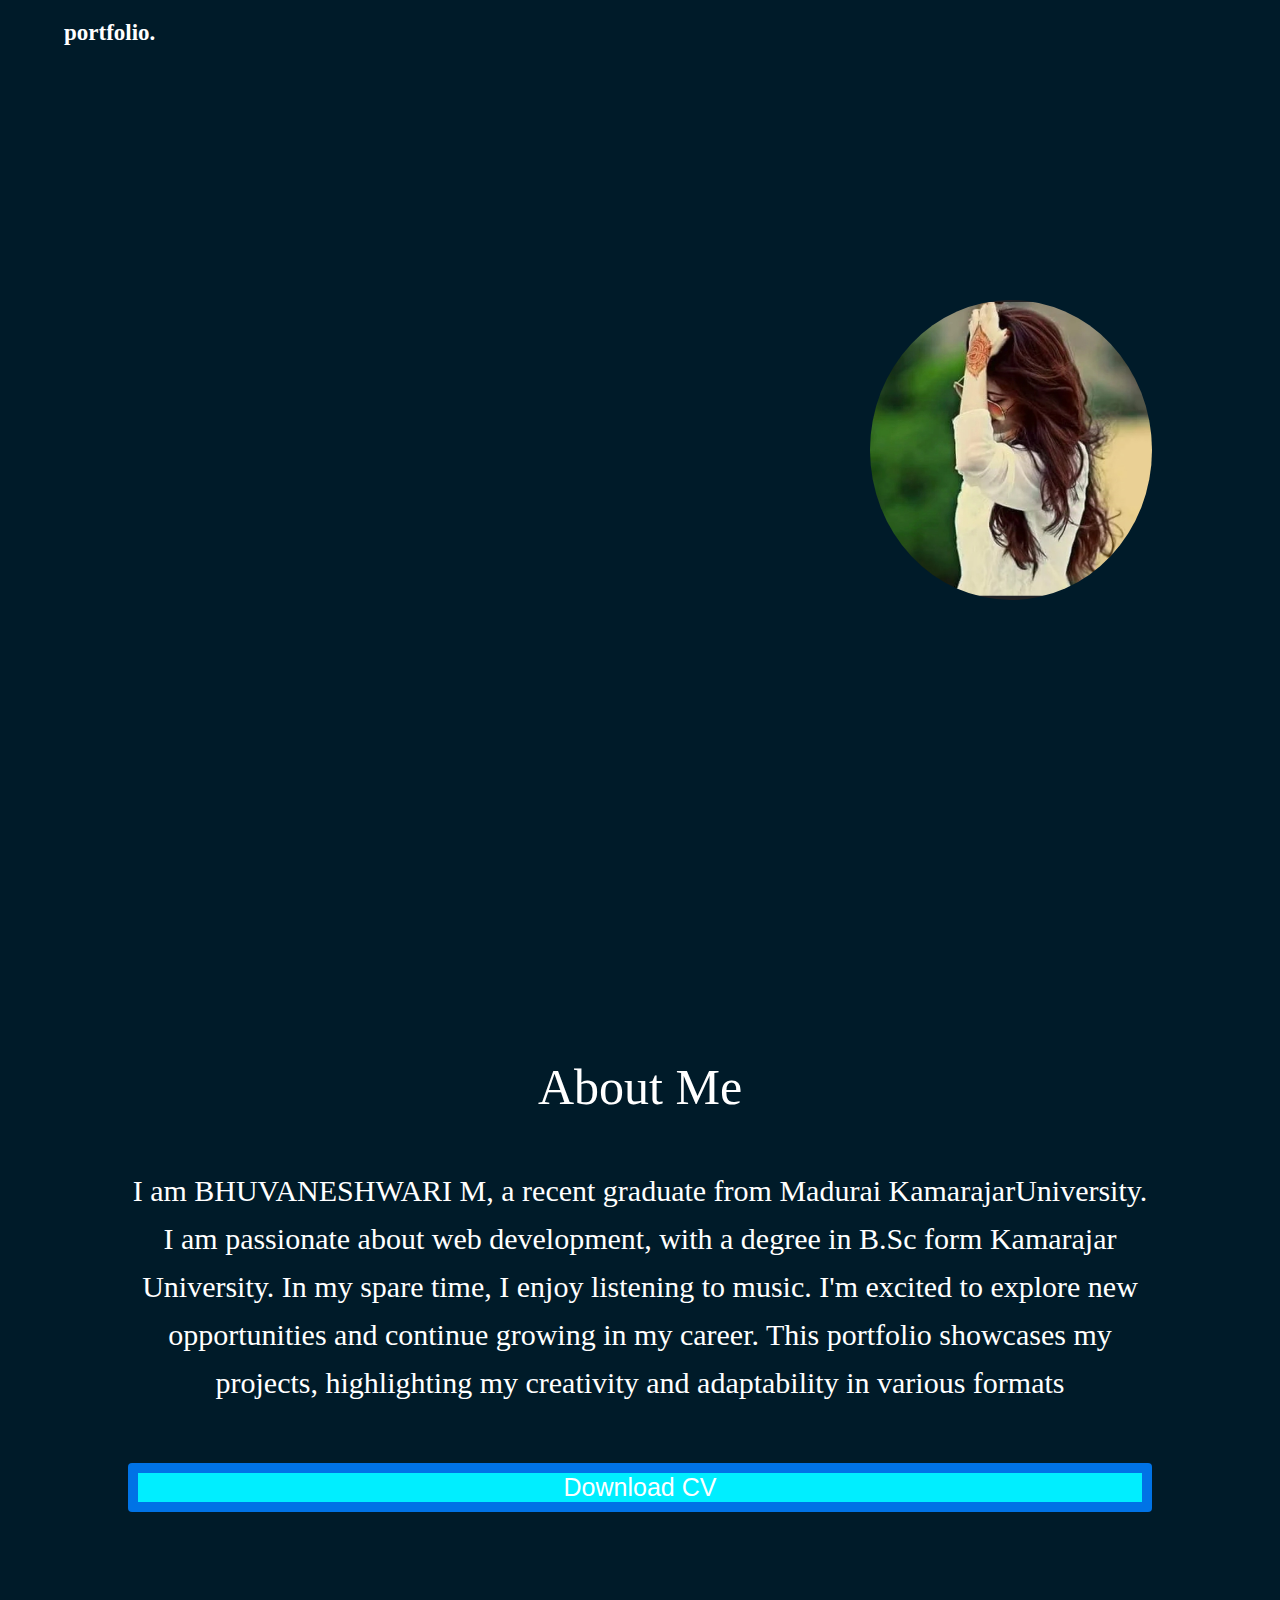
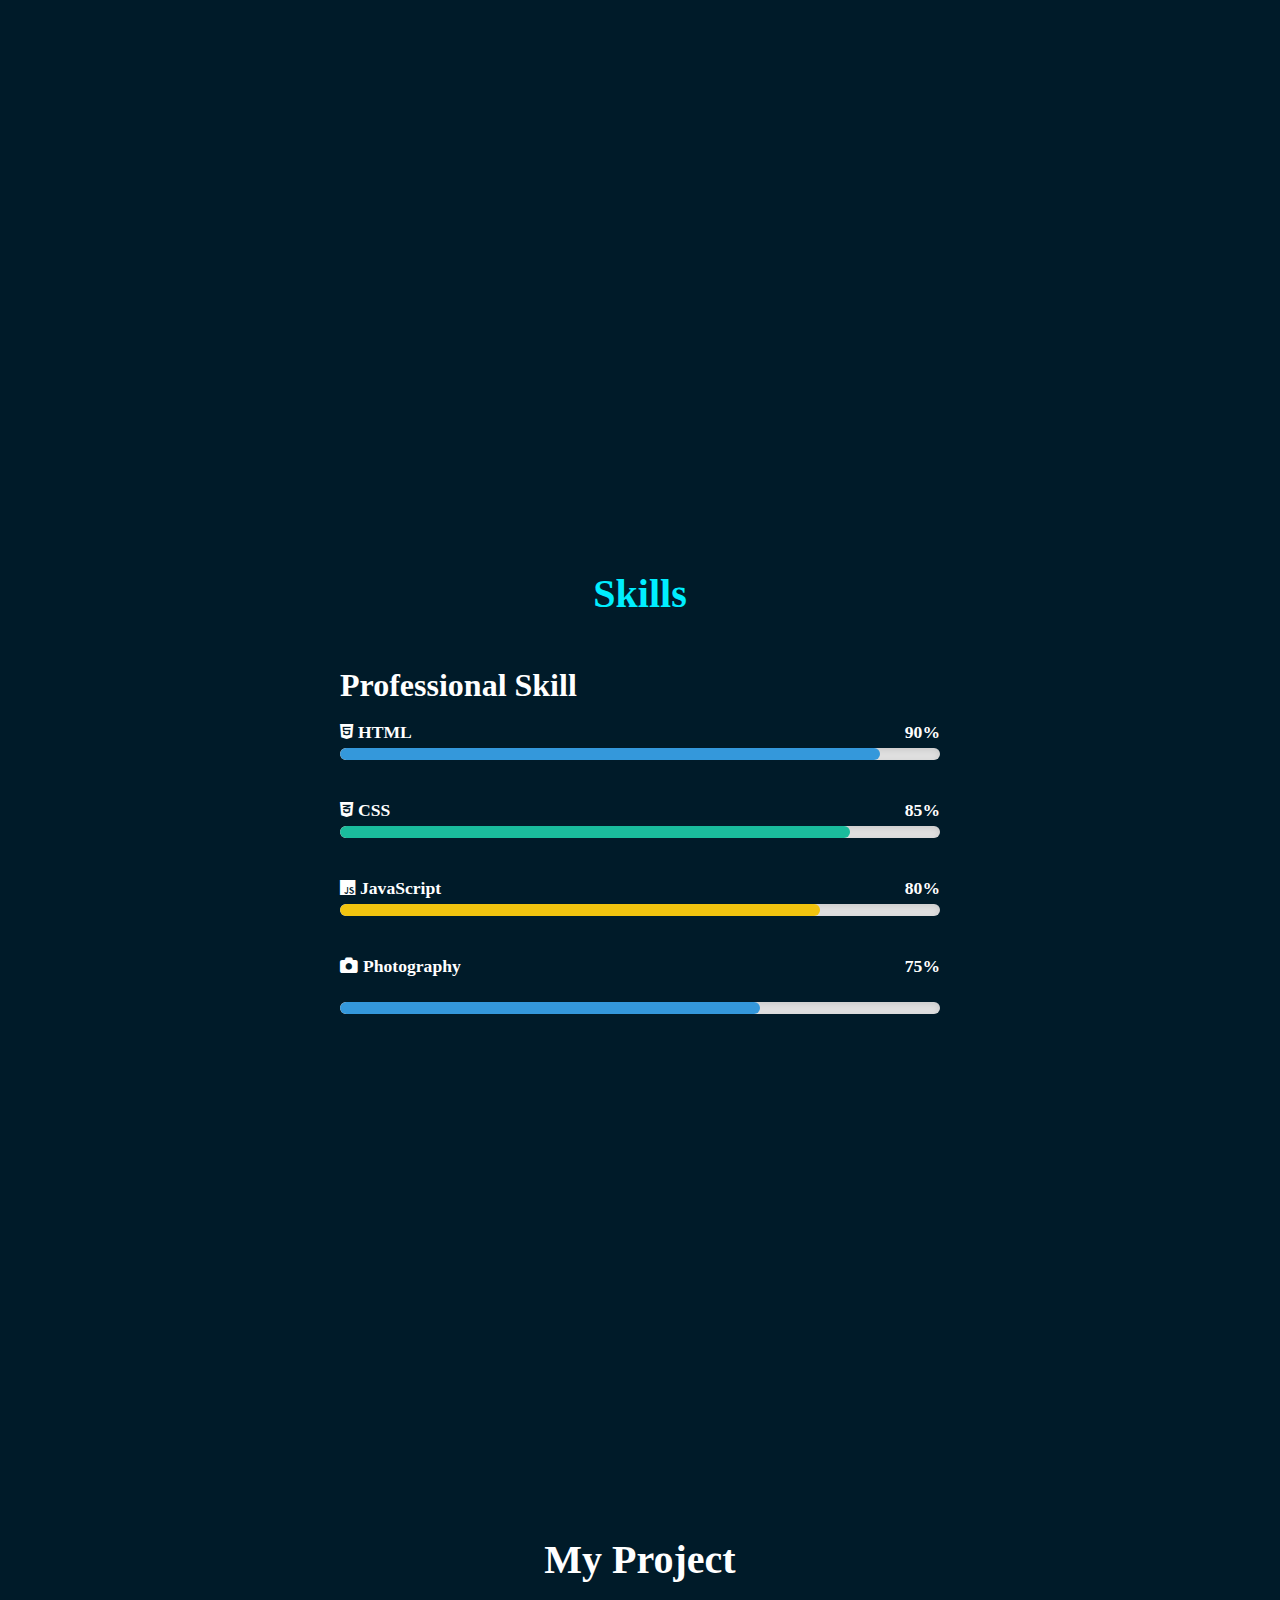
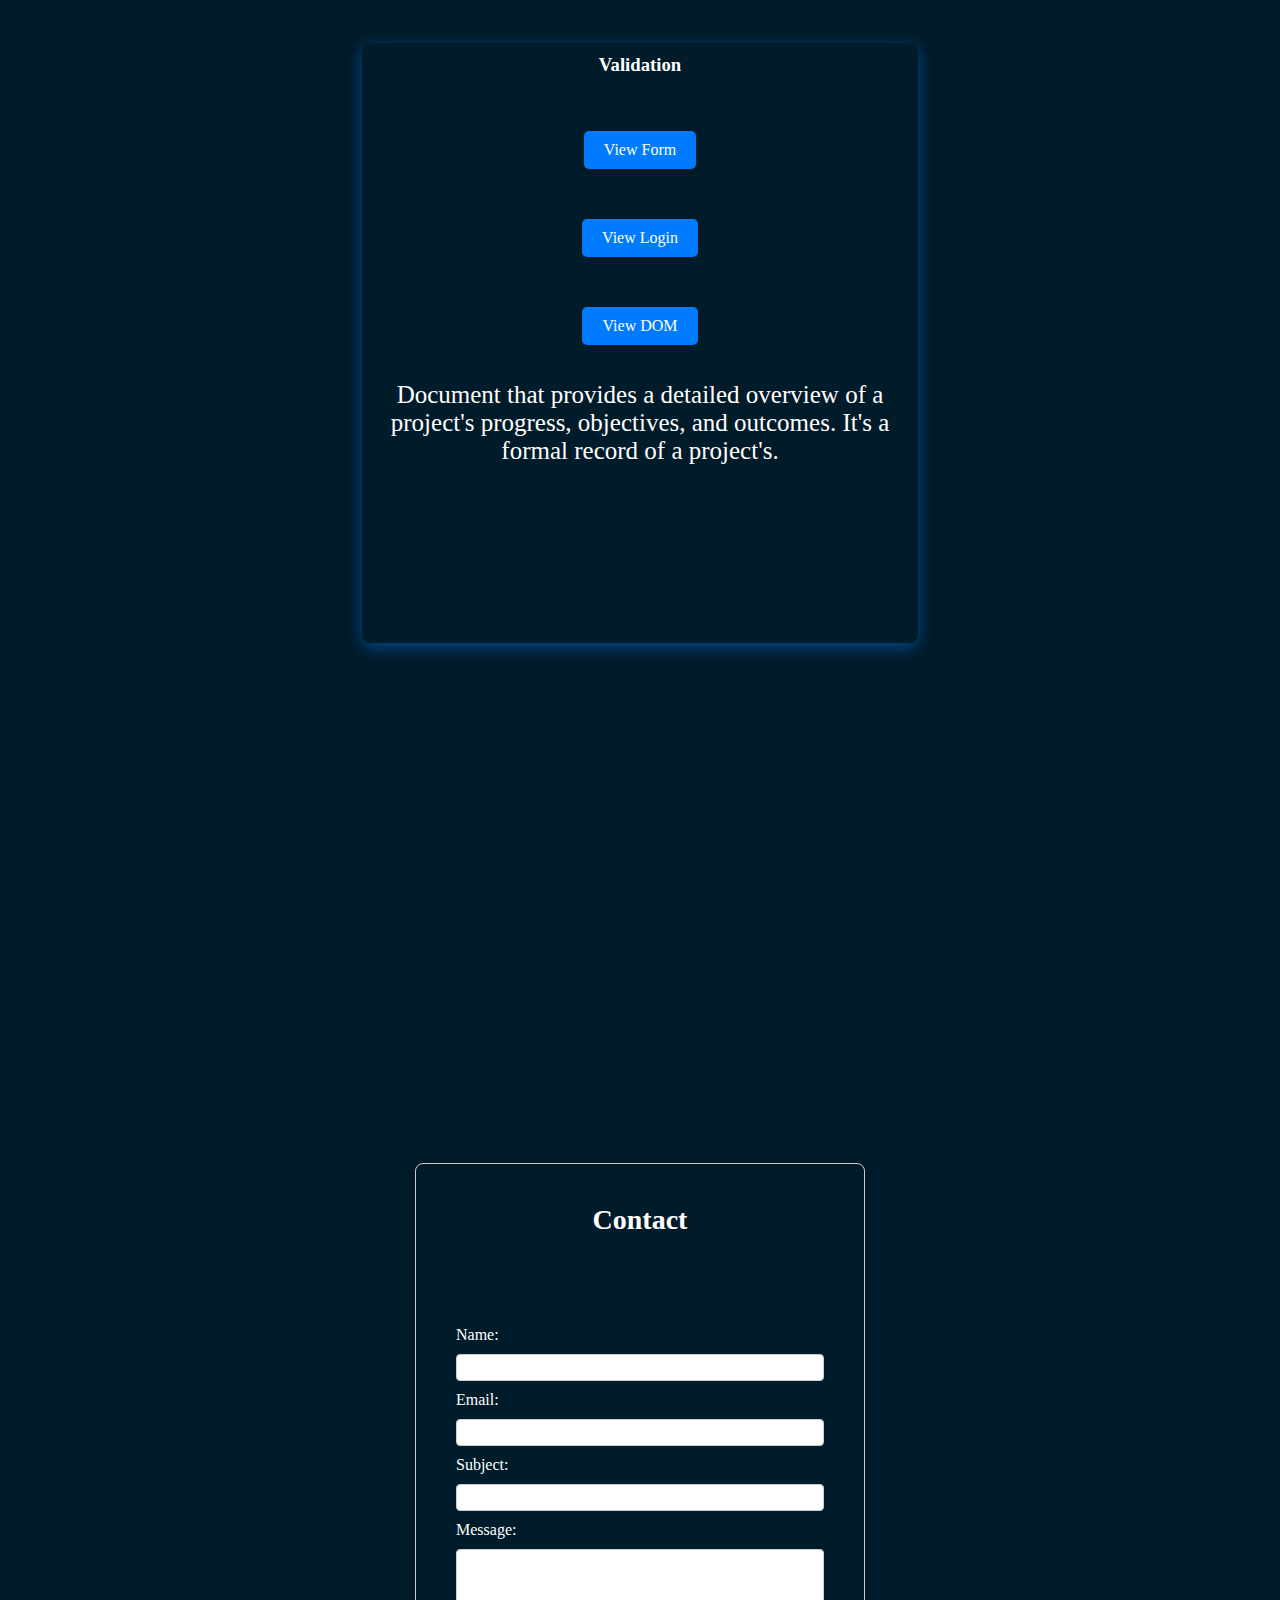
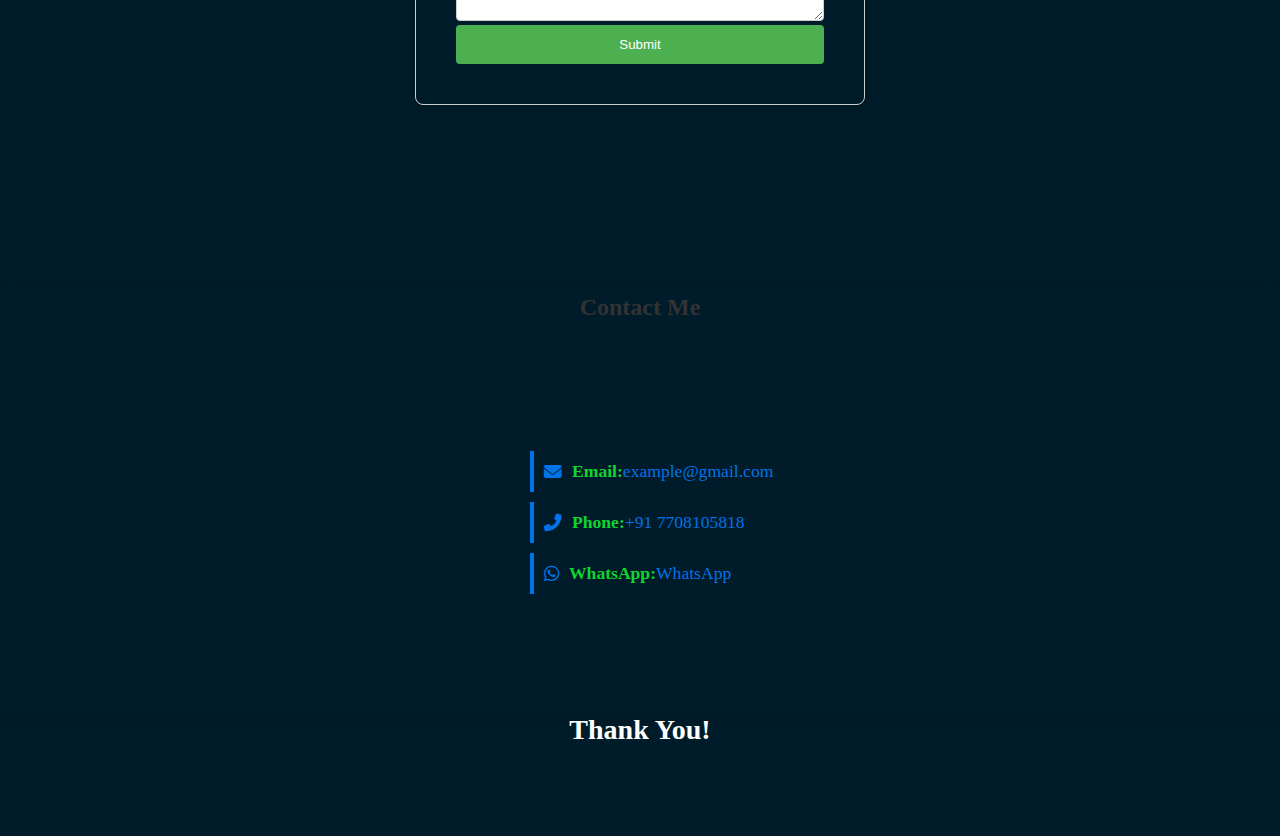
<file: index.html>
<!DOCTYPE html>
<html lang="en">
<head>
    <meta charset="UTF-8">
    <meta name="viewport" content="width=device-width, initial-scale=1.0">
    <link rel="stylesheet" href="style.css">
    <title>Responsive Menu</title>
    
</head>
<body>
    
    <div class="header">
        <div class="logo">portfolio.</div>
        <div class="toggle-button" onclick="toggleMenu()">&#9776;</div>
        <div class="navbar mobile-menu">
            <a href="#home">Home</a>
            <a href="#about">About</a>
            <a href="#skills">Skills</a>
            <a href="#project">Projects</a>
            <a href="#contact">Contact</a>
        </div>
    </div>
    
    

    <script>
        function toggleMenu() {
            const navbar = document.querySelector('.navbar');
            navbar.classList.toggle('active'); // Toggle the active class
        }
           
    </script>



    
    <div class="container" id="home">
        <div class="home-content">
            <div class="text-content">
                <h3 class="part-1">Hello, Myself</h3>
                <h1 class="part-2">BHUVANA</h1>
                <h3>And I'm a <span>Web Developer</span></h3>
                <p>Welcome to my digital home. I hope that you'll like this portfolio.</p>
                <div class="social-media">
                    <a href="https://www.instagram.com/login" target="_blank">
                        <i class="uil uil-instagram" style="--i:7"></i>
                    </a>
                    <a href="https://twitter.com/loginpage" target="_blank">
                        <i class="uil uil-twitter" style="--i:8"></i>
                    </a>
                    <a href="https://www.linkedin.com/in/bhuvana m" target="_blank">
                        <i class="uil uil-linkedin" style="--i:9"></i>
                    </a>
                    <a href="https://github.com/Bhuvana3012" target="_blank">
                        <i class="uil uil-github-alt" style="--i:10"></i>
                    </a>
                </div>
            </div>
            <img src="12.jpg" class="circle-image" alt="Description of image">
        </div>
    </div>
    
     <section class="about-container" id="about">
        <div class="heading">About <span>Me</span></div><br><br>
        <p class="aligned-text">
            I am BHUVANESHWARI M, a recent graduate from Madurai KamarajarUniversity.
             I am passionate  about web development, with a degree in B.Sc form
             Kamarajar University. In my spare time, I enjoy listening to music.
            I'm excited to explore new opportunities and continue growing in my career.
            This portfolio showcases my projects, highlighting my creativity and adaptability in various formats
        </p><br><br>
        
        <button class="button"><a href="resume.html.pdf">Download CV</a></button>
    
    </section>

    
<section id="skills" class="skills-section">
    <div class="heading">Skills</div>
    <h1 align-item=center>Professional Skill</h1><br>
    
    <div class="skills-list">
        <div class="skill-item">
            <div class="skill-info">
                <span><i class="fab fa-html5" style="margin-right: 5px;"></i>HTML</span>
                <span>90%</span>
            </div>
            <div class="skill-bar">
                <div class="skill-progress" style="width: 90%;"></div>
            </div>
        </div>
        <div class="skill-item">
            <div class="skill-info">
                <span><i class="fab fa-css3-alt" style="margin-right: 5px;"></i>CSS</span>
                <span>85%</span>
            </div>
            <div class="skill-bar">
                <div class="skill-progress" style="width: 85%;"></div>
            </div>
        </div>
        <div class="skill-item">
            <div class="skill-info">
                <span><i class="fab fa-js" style="margin-right: 5px;"></i>JavaScript</span>
                <span>80%</span>
            </div>
            <div class="skill-bar">
                <div class="skill-progress" style="width: 80%;"></div>
            </div>
        </div>
        <div class="skill-item">
            <div class="skill-info">
                <span><i class="fas fa-camera" style="margin-right: 5px;"></i>Photography</span>
                <span>75%</span>
            </div>
           
        </div>
    </div>
    
        
            </div>
            <div class="skill-bar">
                <div class="skill-progress" style="width: 70%;"></div>
            </div><br><br>
            <div class="animated-paragraph">
                <p>Strong leadership and effective communication skills. Adept at fostering teamwork and collaboration among diverse groups, 
                   while demonstrating problem-solving abilities in fast-paced environments. 
                   Proven track record of adapting to changing priorities and driving successful outcomes.</p>
            </div>
        </div>    
    </div>
</section>
<section class="project" id="project"></section>
    <h2 class="heading">My <span>Project</span></h2>
    <div class="project-container">
        <div class="project-box">
        
        <h3>Validation</h3>
            
         <a href="1.html">View Form</a>
<br>
         <a href="information.html">View Login</a><br>
         <a href="dom.html">View DOM</a>
<br><br><br>  <p>Document that provides a detailed overview of a project's progress, objectives, and outcomes. It's a formal record of a project's.</p>
    
        </div>
    </div>
</section>
<section class="contact" id="contact"></section>
<div class="container">
    <form id="contact">
        <h2>Contact</h2>
        
        <label for="name">Name:</label>
        <input type="text" id="name" name="name" required>
        
        <label for="email">Email:</label>
        <input type="email" id="email" name="email" required>
        
        <label for="subject">Subject:</label>
        <input type="text" id="subject" name="subject" required>
        
        <label for="message">Message:</label>
        <textarea id="message" name="message" rows="4" required></textarea>
        
        <button type="submit">Submit</button>
    </form>
</div>
</section>
<script> 
  document.getElementById("contactForm").addEventListener("submit", function(event){
     event.preventDefault(); // Prevent form submission

     let name = document.getElementById("name").value.trim();
     let email = document.getElementById("email").value.trim();
     let subject = document.getElementById("subject").value.trim();
     let message = document.getElementById("message").value.trim();

     // Validate if fields are empty
     if (name === "" || email === "" || subject === "" || message === "") {
         alert("All fields are required.");
         return false;
     }

     // Validate email format
     if (!validateEmail(email)) {
         alert("Please enter a valid email address.");
         return false;
     }

     // All validations passed
     alert("Send Successfully!");
  });

  function validateEmail(email) {
     // Simple email regex validation
     const re = /^[^\s@]+@[^\s@]+\.[^\s@]+$/;
     return re.test(String(email).toLowerCase());
  }
</script>


 <link rel="stylesheet" href="https://cdnjs.cloudflare.com/ajax/libs/font-awesome/6.0.0-beta3/css/all.min.css">

        <div class="contact-info" data-aos="fade-up">
    <h3>Contact Me</h3>
    <ul>
        <li>
            <i class="fas fa-envelope"></i>
            <strong>Email:</strong>
            <a href="mailto:example@gmail.com">example@gmail.com</a>
        </li>
        <li>
            <i class="fas fa-phone-alt"></i>
            <strong>Phone:</strong>
            <a href="tel:+1234567890">+91 7708105818</a>
        </li>
        <li>
            <i class="fab fa-whatsapp"></i>
            <strong>WhatsApp:</strong>
            <a href="https://wa.me/qr/J7EL2WR2YGL6P1" target="_blank"> WhatsApp</a>
        </li>
        
    </ul>
</div>

    </div>
</section>
<div class="thank-you-container">
    <h2>Thank You!</h2>
</div>


</body>
</html>
</file>
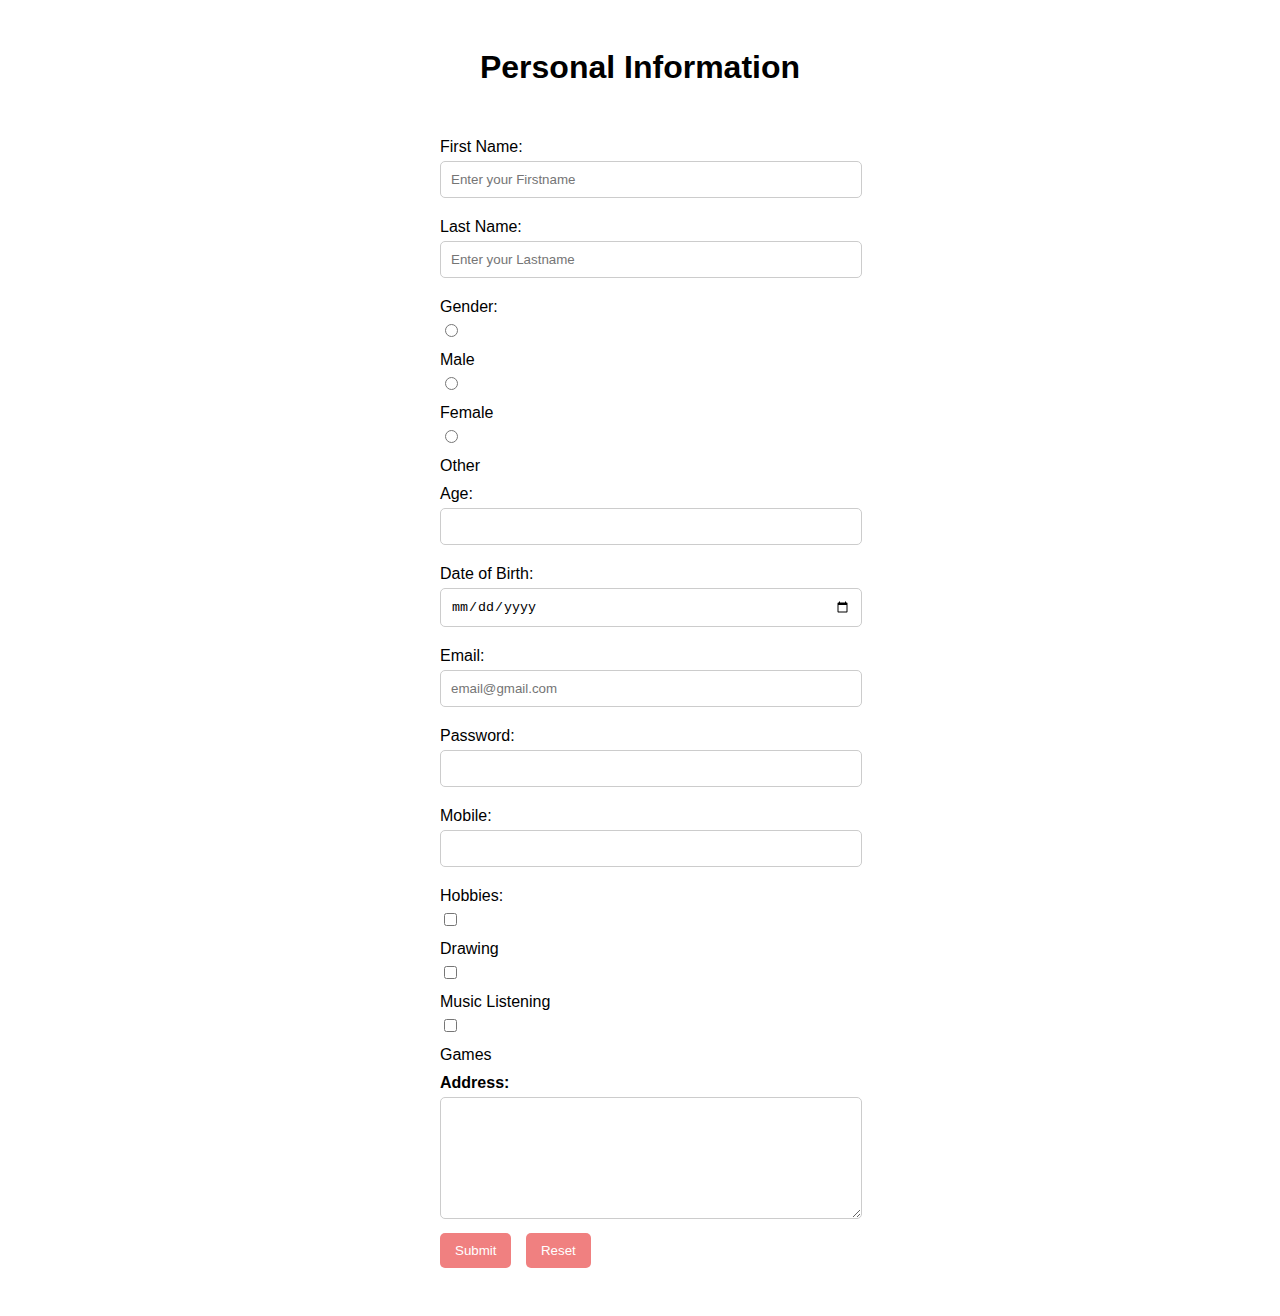
<file: 1.html>
<!DOCTYPE html>
<html lang="en">
<head>
    <meta charset="UTF-8">
    <meta name="viewport" content="width=device-width, initial-scale=1.0">
    <title>Simple Form</title>
    <style>
        body {
            background-: 1.jpg;
            font-family: Arial, sans-serif;
            padding: 20px;
        }
        h1 {
            text-align: center;
        }
        form {
            background-color: ;
            padding: 20px;
            border-radius: 10px;
            
            max-width: 400px;
            margin: auto;
        }
        label {
            display: block;
            margin: 10px 0 5px;
        }
        input[type="text"],
        input[type="email"],
        input[type="tel"],
        input[type="date"],
        textarea {
            width: 100%;
            padding: 10px;
            margin-bottom: 10px;
            border: 1px solid #ccc;
            border-radius: 5px;
        }
        .gender,hobbies{
             margin: 10px 0;
        }
        
        input[type="button"] {
            background-color: lightcoral;
            color: white;
            border: none;
            padding: 10px 15px;
            border-radius: 5px;
            cursor: pointer;
            margin-right: 10px;
        }
        input[type="button"]:hover {
            background-color: crimson;
        }
        textarea {
            height: 100px;
        }
    </style>
</head>
<body>
    <h1>Personal Information</h1>
    <form>
        <label for="fname">First Name:</label>
        <input type="text" placeholder="Enter your Firstname" id="fname" name="fname" required/>

        <label for="Lname">Last Name:</label>
        <input type="text" placeholder="Enter your Lastname" id="Lname" name="Lname" required/>

        <label for="gender">Gender:</label>
        <input type="radio" id="male" name="gender" value="male">
        <label for="male">Male</label>
        <input type="radio" id="female" name="gender" value="female">
        <label for="female">Female</label>
        <input type="radio" id="other" name="gender" value="other">
        <label for="other">Other</label>

        <label for="Age">Age:</label>
        <input type="text" id="Age" name="Age" required/>

        <label for="DOB">Date of Birth:</label>
        <input type="date" id="DOB" name="DOB" required/>

        <label for="email">Email:</label>
        <input type="email" placeholder="email@gmail.com" id="email" name="email" required/>

        <label for="password">Password:</label>
        <input type="text" id="password" name="password" required/>

        <label for="phone">Mobile:</label>
        <input type="tel" id="phone" name="phone" required/>

        <label for="hobbies">Hobbies:</label>
        <input type="checkbox" id="drawing" name="hobbies" value="drawing" />
        <label for="drawing">Drawing</label>
        <input type="checkbox" id="music" name="hobbies" value="music"/>
        <label for="music">Music Listening</label>
        <input type="checkbox" id="games" name="hobbies" value="games" />
        <label for="games">Games</label>

        <label for="address"><strong>Address:</strong></label>
        <textarea name="address" id="address"></textarea>

        <input type="button" value="Submit" />
        <input type="button" value="Reset" />
    </form>
</body>
</html>
</file>
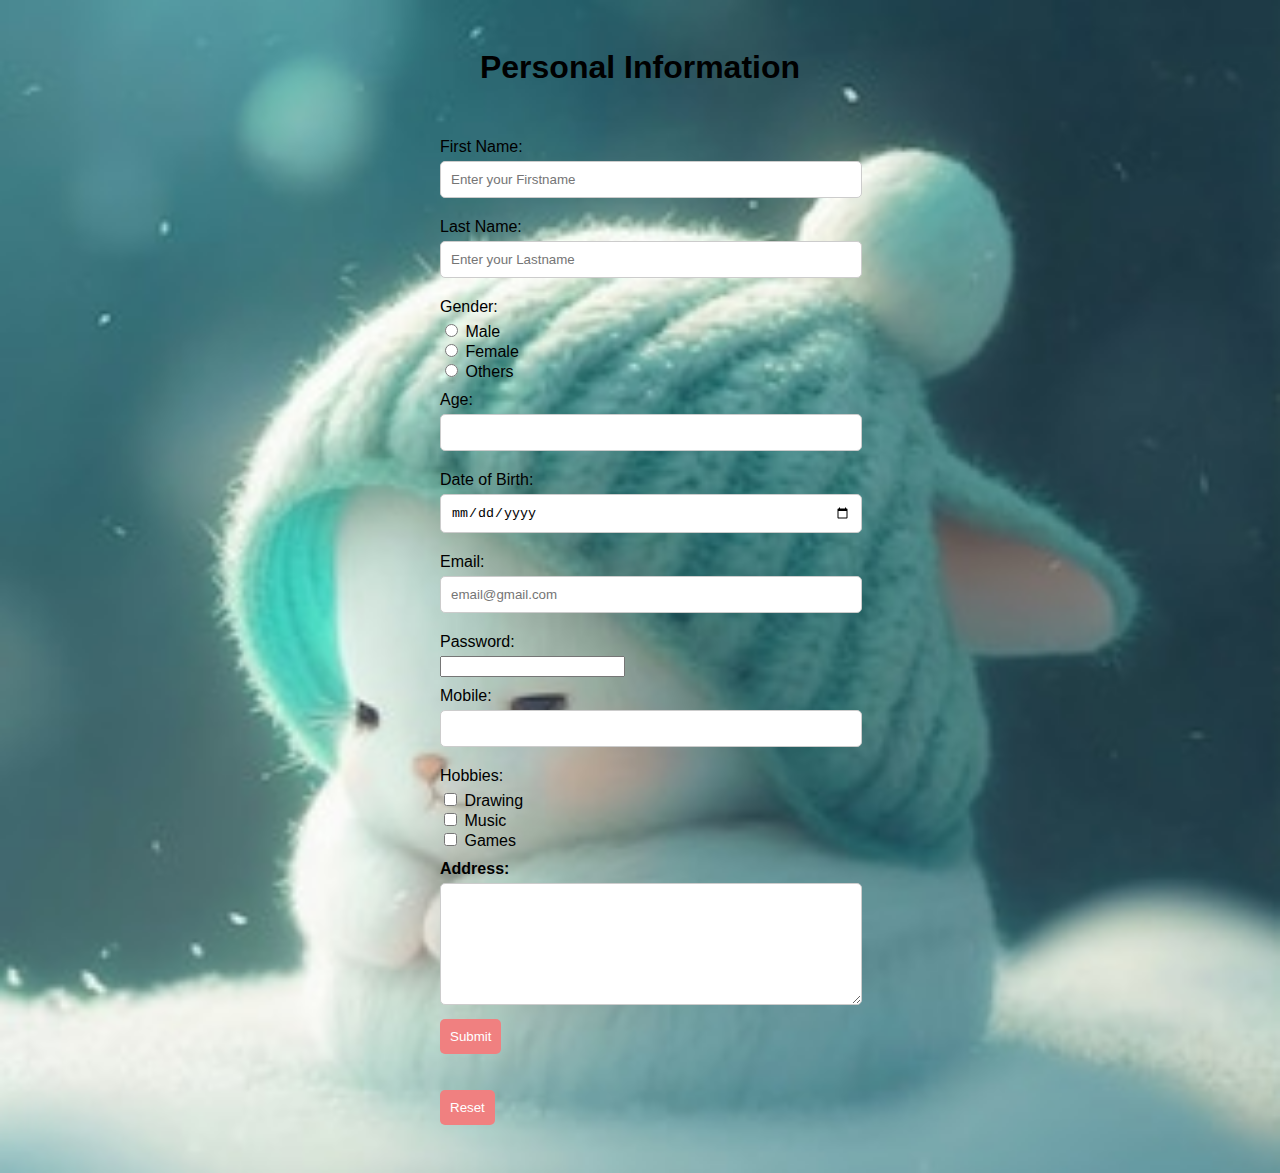
<file: dom.html>
<!DOCTYPE html>
<html lang="en">
<head>
    <meta charset="UTF-8">
    <meta name="viewport" content="width=device-width, initial-scale=1.0">
    <title>Form with Individual Field Alerts</title>
    <style>
        body {
            font-family: Arial, sans-serif;
            padding: 20px;
            background-image: url(1.jpg);
            background-size: cover;
        }
        h1 {
            text-align: center;
        }
        form {
            padding: 20px;
            border-radius: 10px;
            max-width: 400px;
            margin: auto;
        }
        label {
            display: block;
            margin: 10px 0 5px;
        }
        input[type="text"],
        input[type="email"],
        input[type="tel"],
        input[type="date"],
        textarea {
            width: 100%;
            padding: 10px;
            margin-bottom: 10px;
            border: 1px solid #ccc;
            border-radius: 5px;
        }
        .gender, .hobbies {
            margin: 10px 0;
        }
        input[type="button"] {
            background-color: lightcoral;
            color: white;
            border: none;
            padding: 10px 10px;
            border-radius: 5px;
            cursor: pointer;
            margin-right: 10px;
        }
        input[type="button"]:hover {
            background-color: crimson;
        }
        textarea {
            height: 100px;
        }
        .error {
            color: red;
            font-size: 0.9em;
            margin-top: -8px;
            margin-bottom: 10px;
            display: none;
        }
    </style>
</head>
<body>
    <h1>Personal Information</h1>
    <form id="personalInfoForm">
        <label for="fname">First Name:</label>
        <input type="text" placeholder="Enter your Firstname" id="fname" name="fname" required/>
        <span id="fnameError" class="error">First name is required.</span>

        <label for="Lname">Last Name:</label>
        <input type="text" placeholder="Enter your Lastname" id="Lname" name="Lname" required/>
        <span id="lnameError" class="error">Last name is required.</span>

        <label for="gender">Gender:</label>
        <input type="radio" id="male" name="gender" value="male"> Male<br>
        <input type="radio" id="female" name="gender" value="female"> Female<br>
        <input type="radio" id="other" name="gender" value="other"> Others<br>
        <span id="genderError" class="error">Gender is required.</span>

        <label for="Age">Age:</label>
        <input type="text" id="Age" name="Age" required/>
        <span id="ageError" class="error">Age is required.</span>

        <label for="DOB">Date of Birth:</label>
        <input type="date" id="DOB" name="DOB" required/>
        <span id="dobError" class="error">Date of Birth is required.</span>

        <label for="email">Email:</label>
        <input type="email" placeholder="email@gmail.com" id="email" name="email" required/>
        <span id="emailError" class="error">Email is required.</span>

        <label for="password">Password:</label>
        <input type="password" id="password" name="password" required/>
        <span id="passwordError" class="error">Password is required.</span>

        <label for="phone">Mobile:</label>
        <input type="tel" id="phone" name="phone" required/>
        <span id="phoneError" class="error">Mobile number is required.</span>

        <label for="hobbies">Hobbies:</label>
        <input type="checkbox" id="drawing" name="hobbies" value="drawing" /> Drawing<br>
        <input type="checkbox" id="music" name="hobbies" value="music"/> Music<br>
        <input type="checkbox" id="games" name="hobbies" value="games" /> Games<br>

        <label for="address"><strong>Address:</strong></label>
        <textarea name="address" id="address"></textarea>
        <span id="addressError" class="error">Address is required.</span>

        <input type="button" value="Submit" id="submitBtn" /><br><br><br>
        <input type="button" value="Reset" id="resetBtn" />
    </form>

    <script>
        document.addEventListener('DOMContentLoaded', function () {
            const form = document.getElementById('personalInfoForm');
            const submitBtn = document.getElementById('submitBtn');

            submitBtn.addEventListener('click', function () {
                validateForm();
            });

            function validateForm() {
                let isValid = true;

                const fname = form.fname.value.trim();
                const lname = form.Lname.value.trim();
                const gender = form.querySelector('input[name="gender"]:checked');
                const age = form.Age.value.trim();
                const dob = form.DOB.value;
                const email = form.email.value.trim();
                const password = form.password.value.trim();
                const phone = form.phone.value.trim();
                const address = form.address.value.trim();

                // Reset all error messages
                document.querySelectorAll('.error').forEach(errorSpan => errorSpan.style.display = 'none');

                if (!fname) {
                    document.getElementById('fnameError').style.display = 'block';
                    isValid = false;
                }

                if (!lname) {
                    document.getElementById('lnameError').style.display = 'block';
                    isValid = false;
                }

                if (!gender) {
                    document.getElementById('genderError').style.display = 'block';
                    isValid = false;
                }

                if (!age) {
                    document.getElementById('ageError').style.display = 'block';
                    isValid = false;
                }

                if (!dob) {
                    document.getElementById('dobError').style.display = 'block';
                    isValid = false;
                }

                if (!email) {
                    document.getElementById('emailError').style.display = 'block';
                    isValid = false;
                }

                if (!password) {
                    document.getElementById('passwordError').style.display = 'block';
                    isValid = false;
                }

                if (!phone) {
                    document.getElementById('phoneError').style.display = 'block';
                    isValid = false;
                }

                if (!address) {
                    document.getElementById('addressError').style.display = 'block';
                    isValid = false;
                }

                if (isValid) {
                    alert("Form Submitted Successfully!");
                    console.log({
                        fname,
                        lname,
                        gender: gender ? gender.value : '',
                        age,
                        dob,
                        email,
                        password,
                        phone,
                        address
                    });
                }
            }
        });
    </script>
</body>
</html>
</file>
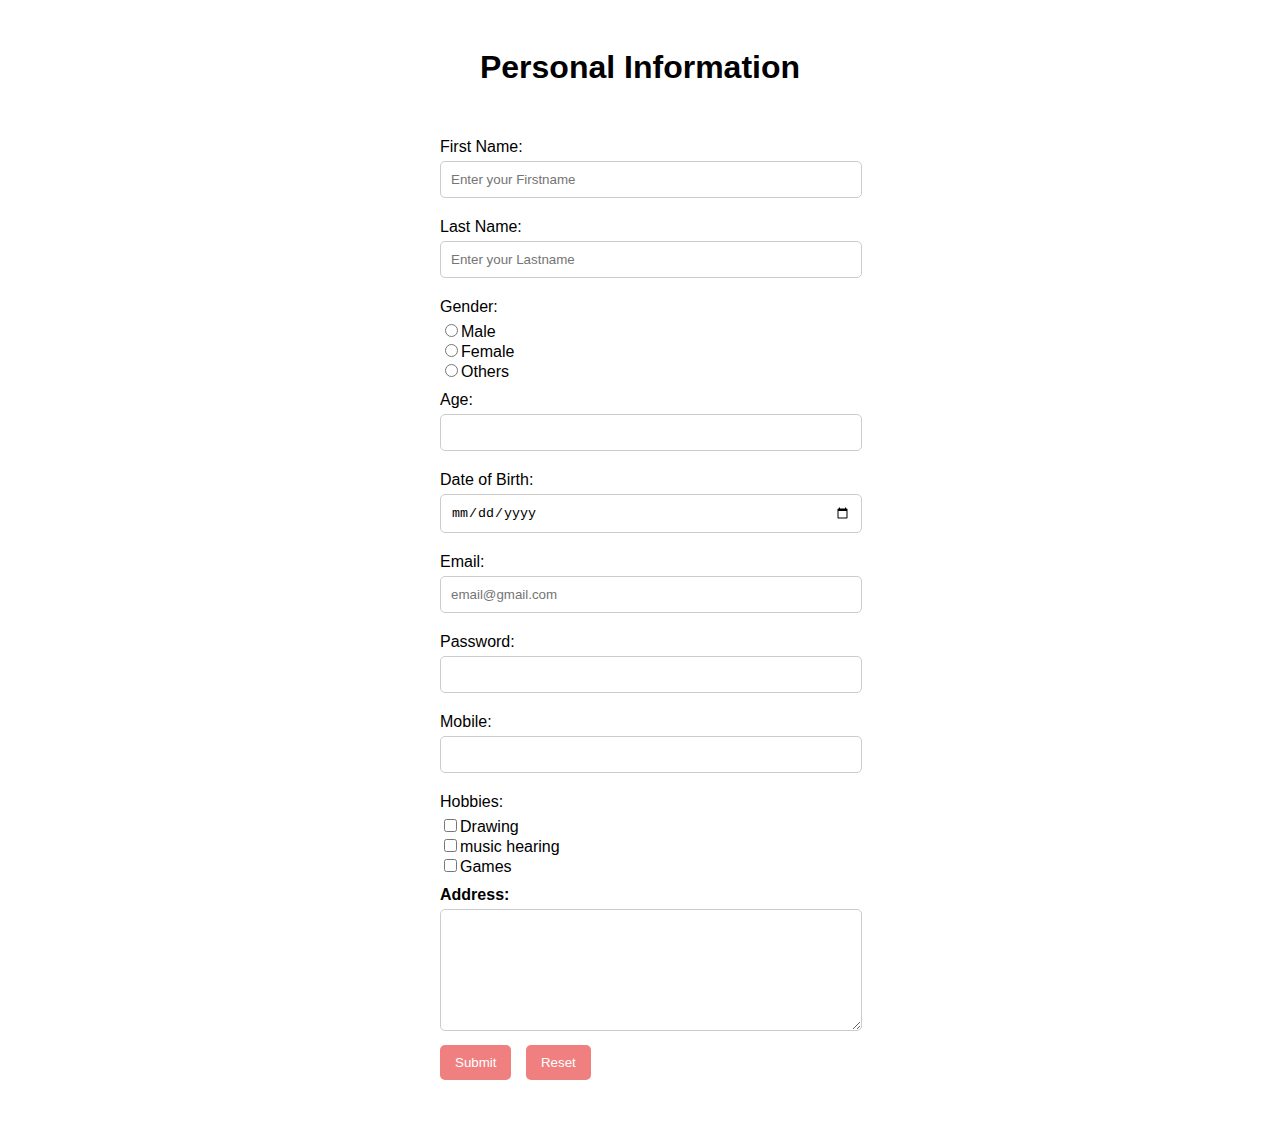
<file: Information.html>
<!DOCTYPE html>
<html lang="en">
<head>
    <meta charset="UTF-8">
    <meta name="viewport" content="width=device-width, initial-scale=1.0">
    <title>Simple Form</title>
    <style>
        body {
            
            font-family: Arial, sans-serif;
            padding: 20px;
           
            background-size:cover;
            backbround-image:auto;
            
            
        }
        h1 {
            text-align: center;
        }
        form {
            background-color: ;
            padding: 20px;
            border-radius: 10px;
            
            max-width: 400px;
            margin: auto;
        }
        label {
            display: block;
            margin: 10px 0 5px;
        }
        input[type="text"],
        input[type="email"],
        input[type="tel"],
        input[type="date"],
        textarea {
            width: 100%;
            padding: 10px;
            margin-bottom: 10px;
            border: 1px solid #ccc;
            border-radius: 5px;
        }
        .gender,hobbies{
             margin: 10px 0;
        }
        
        input[type="button"] {
            background-color: lightcoral;
            color: white;
            border: none;
            padding: 10px 15px;
            border-radius: 5px;
            cursor: pointer;
            margin-right: 10px;
        }
        input[type="button"]:hover {
            background-color: crimson;
        }
        textarea {
            height: 100px;
        }
    @media screen and (max-width: 992px) {
  body {
    background:url(2.jpg);
    background-size:cover;
  }
    }     
 
        /* Media Query for Tablets */
        @media only screen and (max-width: 768px) {
            form {
                max-width: 90%;
                padding: 15px;
            }

            input[type="submit"],
            input[type="reset"] {
                width: 100%;
            }
        }

        /* Media Query for Mobile Devices */
        @media only screen and (max-width: 480px) {
            form {
                max-width: 100%;
                padding: 10px;
            }

            label {
                font-size: 14px;
            }

            input[type="text"],
            input[type="email"],
            input[type="password"],
            input[type="tel"],
            input[type="number"],
            input[type="date"],
            textarea {
                font-size: 14px;
                padding: 8px;
            }

            input[type="submit"],
            input[type="reset"] {
                font-size: 14px;
                padding: 8px;
            }
        }

    </style>
</head>
<body>
    <h1>Personal Information</h1>
    <form>
        <label for="fname">First Name:</label>
        <input type="text" placeholder="Enter your Firstname" id="fname" name="fname" required/>

        <label for="Lname">Last Name:</label>
        <input type="text" placeholder="Enter your Lastname" id="Lname" name="Lname" required/>

        <label for="gender">Gender:</label>
        <input type="radio" id="male" name="gender" value="male">Male<br>
        <input type="radio" id="female" name="gender" value="female">Female<br>
        <input type="radio" id="other" name="gender" value="other">Others<br>

        <label for="Age">Age:</label>
        <input type="text" id="Age" name="Age" required/>

        <label for="DOB">Date of Birth:</label>
        <input type="date" id="DOB" name="DOB" required/>

        <label for="email">Email:</label>
        <input type="email" placeholder="email@gmail.com" id="email" name="email" required/>

        <label for="password">Password:</label>
        <input type="text" id="password" name="password" required/>

        <label for="phone">Mobile:</label>
        <input type="tel" id="phone" name="phone" required/>

        <label for="hobbies">Hobbies:</label>
        <input type="checkbox" id="drawing" name="hobbies" value="drawing" />Drawing<br>
        
        <input type="checkbox" id="music" name="hobbies" value="music"/>music hearing<br>
        
        <input type="checkbox" id="games" name="hobbies" value="games" />Games<br>
        

        <label for="address"><strong>Address:</strong></label>
        <textarea name="address" id="address"></textarea>

        <input type="button" value="Submit" />
        <input type="button" value="Reset" />
    </form>
</body>
</html>
</file>
<file: style.css>
*{
    box-sizing: border-box;
    margin: 0;
    padding: 0;
}

body {
    background: #001b29;
    font-family: 'Times New Roman', Times, serif;
    color: white;
}


.header {
    display: flex;
    justify-content: space-between;
    padding: 25px 10%;
    position: fixed; 
    top: 0; 
    left: 0;
    width: 100%; 
    background-color: #001b29; 
    z-index: 1000; 
    
}

.logo {
    color: white;
    font-weight: 600;
    font-size: 20px;
}

.navbar {
    display: flex;
}

.navbar a {
    color: white;
    padding: 0 16px;
    font-weight: 800;
    font-size: 18px;
    transition: 0.2s all;
    opacity: 0;
    animation: navMenu 1s ease forwards;
    animation-delay: calc(.2s * var(--i));
}

.navbar a:hover {
    color: rgb(83, 198, 243);
}


.container {
    display: flex;
    justify-content:left;
    align-items: center;
    height: 100vh; 
    padding: 20px 10%;
    left:80px;
}

.home-content {
    display: flex; 
    align-items: center; 
    justify-content: space-between; 
    text-align: left; 
    overflow: hidden; 
    display: flex;
}

.home-content h3 {
    font-size: 25px;
    font-weight: 600;
    color: white;
    margin: 10px 0;
    opacity: 0;
    animation: slideLeft 1s ease forwards;
}

.circle-image {
    width: 300px; 
    height: 300px; 
    border-radius: 100%; 
    object-fit: cover;
    margin-left: 280px; 
}

.home-content h1 {
    font-size: 40px;
    font-weight: 500;
    opacity: 0;
    animation: slideRight 0.5s ease forwards;
    animation-delay: 1s;
}

.home-content h3 span {
    color: rgba(59, 211, 72, 0.938);
    font-size: 30px;
}

.home-content p {
    padding-right:0%;
    font-size: 20px;
    margin: 10px 0;   
    line-height: 1.5;   
    color: white; 
    
    animation: fadeIn 5s ease forwards; 
    opacity: 0;
    animation-delay: 1s; 
}


@keyframes fadeIn {
    0% {
        opacity: 0;
    }
    100% {
        opacity: 1;
    }
}

.text-content{
    width:100%;
}

.social-media {
    margin: 20px 0;
    width: 100%;

    
}

.social-media a {
    color: #0ef;
    font-size: 30px;
    margin: 0 10px;
    transition: 0.5s ease;
    height:4rem;
    border-radius: 50%;
    transition: .5s ease;
}

.social-media a:hover {
    box-shadow: 0 0 1rem #0ef;
    background-color: #0ef;
}

.button {
    background-color: #0ef;
    padding: 10px 20px;
    border: none;
    border-radius: 40px;
    transition: 0.3s;
    font-size: 25px;
    margin-top: 20px;
}

.button:hover {
    background-color: white;
    color: #001b29;
}

.about-container {
    padding-top: 10%;
    text-align: center;
    height:130vh;
    padding-left: 10%;
    padding-right: 10%;
    
    
}

.about-container .heading {
    font-size:50px;
    margin-bottom: 15px;
    margin-top:30px;
    align-items: center;
}

.about-container p{
    font-size: 30px;
    line-height: 1.6;
    
}
.button {
    background-color: #0ef;
    padding: 10px 20px;
    border: none;
    border-radius: 40px;
    transition: 0.3s;
    font-size: 25px;
    margin-top: 20px;
}

.button:hover {
    background-color: white;
    color: #001b29;
    
}


@keyframes navMenu {
    0% {
        transform: translateX(100px);
    }
    100% {
        transform: translateX(0);
        opacity: 1;
    }
}

@keyframes slideRight {
    0% {
        transform: translateX(-100px);
    }
    100% {
        transform: translateX(0);
        opacity: 1;
    }
}

@keyframes slideLeft {
    0% {
        transform: translateX(100px);
    }
    100% {
        transform: translateX(0);
        opacity: 1;
    }
}


.skills-section {
    max-width: 600px;
    margin: 0 auto;
   justify-content: center;
    align-items: center;
    padding-top: 30%;
    background-color: #001b29;
    color: white;
    height:80vh;
    margin-bottom:80px;
}

.skills-section .heading {
    font-size: 2.5rem;
    margin-top: 90px;
    font-weight: bold;
    color: #0ef;
}

.skills-list {
    display: flex;
    flex-direction: column;
    gap: 20px;
}

.skill-item {
    width: 100%;
    margin-bottom: 20px;
}

.skill-info {
    display: flex;
    justify-content: space-between;
    font-size: 1.1rem;
    font-weight: bold;
}

.skill-bar {
    width: 100%;
    background-color: #e0e0e0;
    height: 12px;
    border-radius: 6px;
    align-content: center;
    overflow: hidden;
    margin-top: 5px;
    box-shadow: inset 0 2px 6px rgba(0,0,0,0.1);
}

.skill-progress {
    height: 100%;
    text-align: center;
    background-color: #3498db;
    border-radius: 6px;
    transition: width 1s ease-in-out;
}

.skill-item:nth-child(2) .skill-progress {
    background-color: #1abc9c;
}

.skill-item:nth-child(3) .skill-progress {
    background-color: #f1c40f;
}

.skill-item:nth-child(4) .skill-progress {
    background-color: #e67e22;
}

.skill-item:nth-child(5) .skill-progress {
    background-color: #e74c3c;
}
.animated-paragraph {
    opacity: 0; 
    transform: translateY(20px); 
    animation: fadeIn 5s forwards; 
    font-size:20px;
}

@keyframes fadeIn {
    to {
        opacity: 1; 
        transform: translateY(0);
    }
}

footer {
    text-align: center;
    margin-top: 20px;
}
.project {
    padding: 40px;
    color:white;
    max-width: 200px;
    height: 100vh;
    margin:0;
    text-align:center;
    justify-content: center;
    align-items: center;
    
}

   .project-container {
        display: flex; 
        justify-content: center; 
        flex-wrap: wrap;
        gap:30px;
        flex-direction:row;
        flex:1 1 calc(30%-20%);
        height:100vh;
        margin-top:50;
        
            
   }
            
            .heading {
                text-align: center;
                margin-bottom: 50px;
                font-size: 40px;
            }
            
          .project-box {
                border: 1px solid transparent; 
                border-radius: 8px;
                padding: 20px;
                text-align: center;
                width: calc(30% - 20px);
                max-width: 800px; 
                max-height: 600px;
                box-shadow: 0 4px 15px rgba(0, 123, 255, 0.5); 
                flex:1 1 calc(30%-20%);
                margin:150px; 
            }
            
            .project-box h3 {
                margin-bottom: 10px 0;
                margin:5px 0;
                color:white;
                text-align:center;
            }
            
            .project-box a {
                display: inline-block;
                margin-top: 50px;
                padding: 10px 20px;
                background-color: #007bff; 
                color: white;
                text-decoration: none;
                text-align :center;
                border-radius: 5px;
            }
            
            .project-box a:hover {
                background-color: #0056b3;
                text-decoration: underline;
                text-align :center;
                
                
                
            }

.contact-container {
    max-width: 800px;
    margin: 50px auto;
    padding: 20px;
    justify-content: center;
    border-radius: 8px;
    box-shadow: 0 0 10px rgba(0, 0, 0, 0.1);
}



h2 {
    text-align: center;
    margin-bottom: 90px;
}

label {
    display: block;
    margin: 10px 0 5px;
}

input, textarea {
    width: 100%;
    padding: 10px;
    margin: 5px 0 15px;
    border: 1px solid #ccc;
    border-radius: 4px;
}

button {
    width: 100%;
    padding: 10px;
    background-color: #4CAF50;
    color: white;
    border: none;
    border-radius: 4px;
    cursor: pointer;
}

button:hover {
    background-color: #45a049;
}

.contact-card {
    padding: 40px;
    width: 48%; 
}

.contact-info {
    padding: 40px 20px 40px 60px; 
    border-radius: 10px;
    box-shadow: 0 4px 20px rgba(0, 0, 0, 0.2);
    width: 30%; 
}

over

.icon {
    position: absolute;
    left: 15px;
    top: 50%;
    transform: translateY(-50%);
    color: #1abc9c; 
}

@keyframes fadeIn {
    to {
        opacity: 1; 
        transform: translateY(0); 
    }
}

h3 {
    margin-bottom: 20px;
    color: #333; 
    text-align: left;

}

ul {
    list-style: none;
    padding: 0;
}

li {
    margin: 15px 0;
    padding: 10px;
    border-left: 4px solid #0073e6; 
    transition: background-color 0.3s; 
}

li:hover {
    background-color: #f0f8ff; 
}

strong {
    color: hsl(130, 86%, 45%); 
}


a {
    color: #0073e6; 
    text-decoration: none;
    transition: color 0.3s; 
}

a:hover {
    color: #005bb5; 
    text-decoration: underline; 
}

.thank-you-section {
    text-align: center; 
    margin: 40px 0;
    padding: 20px; 
    background-color: rgb(241, 231, 231); 
    border-radius: 8px; 
    color:blue;
}

.thank-you-section h2 {
    font-size: 50px; 
    margin-bottom: 10px; 
}



 @media (max-width: 480px) {
    .navbar {
        display: none; /* Hide the desktop navbar */
    }

    .toggle-button {
        display: block; /* Show toggle button */
    }

    .mobile-menu.active {
        display: flex; /* Show mobile menu */
        flex-direction: column; /* Stack vertically */
        position: absolute; 
        left: 20%; /* Align to the right */
        top: 50px; 
        width: 80%;
        z-index: 1000; 
    }

    .circle-image {
        width: 400px; /* Reduce image size */
        height: 400px;
        Ensure the image covers the area */
    
    }

    .home-content {
        padding: 10px; 
        
    }

    .text-content h1 {
        font-size: 20px; /* Smaller font for mobile */
        padding-right: 80px; 
    }

    .text-content h3 {
        font-size: 1.2em; 
    }

    .text-content p {
        text-align: left;
        margin-left: 5px; 
    }

    .social-media {
        justify-content: center;
        margin-top: 15px;
    }
    .about-container p{
       font-size: 15px;
    }
    .heading{
       padding: 10%;
    }

    .about-container {
        padding: 10%; 
        height: auto; 
        font-size: 15px;
    }
    
     .skills-section {
        padding: 5px; 
        margin: 5px 0; 
        font-size: 10px; 
        max-width: 90%; 
        border-radius: 5px;
        text-align: center;
        
         /* Optional border radius for better appearance */
    }
}
     
     .animated-paragraph p{
        font-size:15px;
    }
     .project{
        padding: 10%;
        height:auto;
        margin-top:30px;
    }

    .project-box {
       width: 90%; 
       margin: 10px 0;
       width: 100%; 
       margin: 10px 20px; 
       height: auto;
       
     
}
.project-box p{
       font-size:20px;
}
    .contact{
       padding:2%;
       justify-content:center;
    }

    .contact-container {
        padding:20%;
       align-items: center; 
    }

    .contact-card {
        width: 100%; 
        margin: 10px 0; 
    }

    .contact-info {
        width: 100%; 
        padding: 20px; 
    }

    .thank-you-section h2 {
        font-size: 30px; 
    }
}

@media (max-width: 1440px) and (min-width: 1024px) {
    .header {
        padding: 20px 5%;
        font-size: 30px; 
    }
   

    .logo {
        font-size: 23px; 
    }

    .navbar a {
        font-size: 20px; 
    }

    .home-content h1 {
        font-size: 35px; 
    }

    .home-content h3 {
        font-size: 22px; 
    }

    .circle-image {
        width: 300px; 
        height: 300px;
    }
}

            
@media (max-width: 1440px) and (min-width: 768px) {
                .header {
                    padding: 20px 5%;
                    font-size: 30px;
                    display:flex;
                }
            
                .logo {
                    font-size:23px; 
                }
            
                .navbar a {
                    font-size: 20px;
                                        
                }
                 
            .navbar mobile-menu {
                  display: flex; /* Hide the mobile menu on desktop */
    }

             .toggle-button {
              display: none; /* Hide the toggle button on desktop */
    }
                .home-content h1 {
                    font-size: 35px; 
                }
            
                .home-content h3 {
                    font-size: 22px; 
                }
            
                .circle-image {
                    width: 300px; 
                    height: 300px;
                }
            
                .about-container {
                    padding: 10%; 
                    justify-content: center;
                } 
                  
               .button{
                      padding: 10px 20px;  
                       color:red;/* Adjust button padding for smaller screens */
                 }
                 .button a {
                       color: white; 
                       background-color: #0ef;/* Button text color */
                       text-decoration: none;        /* Remove underline from the link */
                        display: block;               /* Ensure the link covers the button area */
}
                .skills-section {
                    padding-top: 10px; 
                   align-items: center;
                }
   
               
            
                .project-container {
                   justify-content: center; 
                }
                 .project{
                    margin: 10px;
                    box-sizing: border-box;
                    justify-content: center;
                 }
            
                .project-box {
                    width: calc(45% - 20px); 
                    padding-bottom: 20px;
                    padding:5px;
                    margin: 10px;
                   
}
                 .project-container p{ 
                    font-size: 25px;
                }


                
         .container {
    display: flex;
    justify-content: center; 
    align-items: center; 
    min-height: 100vh; 
}

form {
    width: 100%; 
    max-width: 450px;
    padding: 40px; 
    border: 1px solid #ccc; 
    border-radius: 8px; 
    box-shadow: 0 2px 4px rgba(0, 0, 0, 0.1); 
    
}
label {
    display: block; 
    margin-bottom: 5px; 
}

input, textarea {
    width: 100%;
    height: 130%; 
    padding: 5px; 
    margin-bottom:auto; 
    border-radius: 4px; 
}

.button {
    padding: 10px 10px;
    border: none; 
    border-radius: 4px; 
    background-color: #0073e6; 
    color: white; 
    cursor: pointer; 
}

.button:hover {
    background-color: #005bb5; 
}
    .contact-container {
                    padding: 100px;
                    margin: 50px auto;
                    align-items: center; 
                }
                
               .contact-card{
                align-items: left;
                margin-left: 200px;
               } 

                

                
    .contact-info {
        padding: 10px;
        border-radius: 10px; 
        box-shadow: 0 4px 8px #0000001a; 
    }

    .contact-info h3 {
        font-size: 1.5em; 
        text-align: center;
    }

    .contact-info ul {
        list-style-type: none; 
        padding: 100px; 
        margin-left: 400px;
        margin-right: 300px;
        
    }

    .contact-info li {
        display: flex; 
        align-items: center; 
        margin: 10px 20px; 
        font-size: 1.1em; 
    }

    .contact-info i {
        margin-right: 10px; 
        color: #0073e6; 
    }

    .contact-info a {
        color: #0073e6; 
        text-decoration: none; 
    }

    .contact-info a:hover {
        text-decoration: underline; 
    }
}

                h2 {
                    font-size: 28px; 
                }
            
                button {
                    padding: 12px; 
                }
            
        
                .thank-you-section {
                    margin: 30px 20px;
                    padding: 15px;  
                }
            
                .thank-you-section h2 {
                    font-size: 40px;
                    margin-bottom: 8px;
                }
            
.toggle-button {
    display: none; /* Initially hide the toggle button */
    font-size: 30px;
    cursor: pointer;
}

. navbar mobile-menu {
    display:flex;/* Initially hide the mobile menu */
}

/* Media Query for Mobile Devices */
@media (max-width: 480px) {
    
    
    .toggle-button {
        display: block; /* Show the toggle button on mobile */
    }

    .mobile-menu.active {
        display: flex; /* Show the mobile menu when active */
        flex-direction: column; /* Stack menu items vertically */
        /* Match background with the header */
        position: absolute; 
        right:10px;/* Position it over the page content */
        top: 70px; /* Position below the header */
        width: 100%; /* Full width */
        z-index: 1000; /* Ensure it is on top of other content */
    }

    .mobile-menu a {
        padding: 5px 2px; /* Add padding for links */
        color: white; 
        text-align: center; 
       margin-left:30px;
    }
   .toggle-button {
            font-size: 20px;
            cursor: pointer;
            
   }
   .hidden {
            display: none; /* Hide the button */
        }
  
}
</file>
